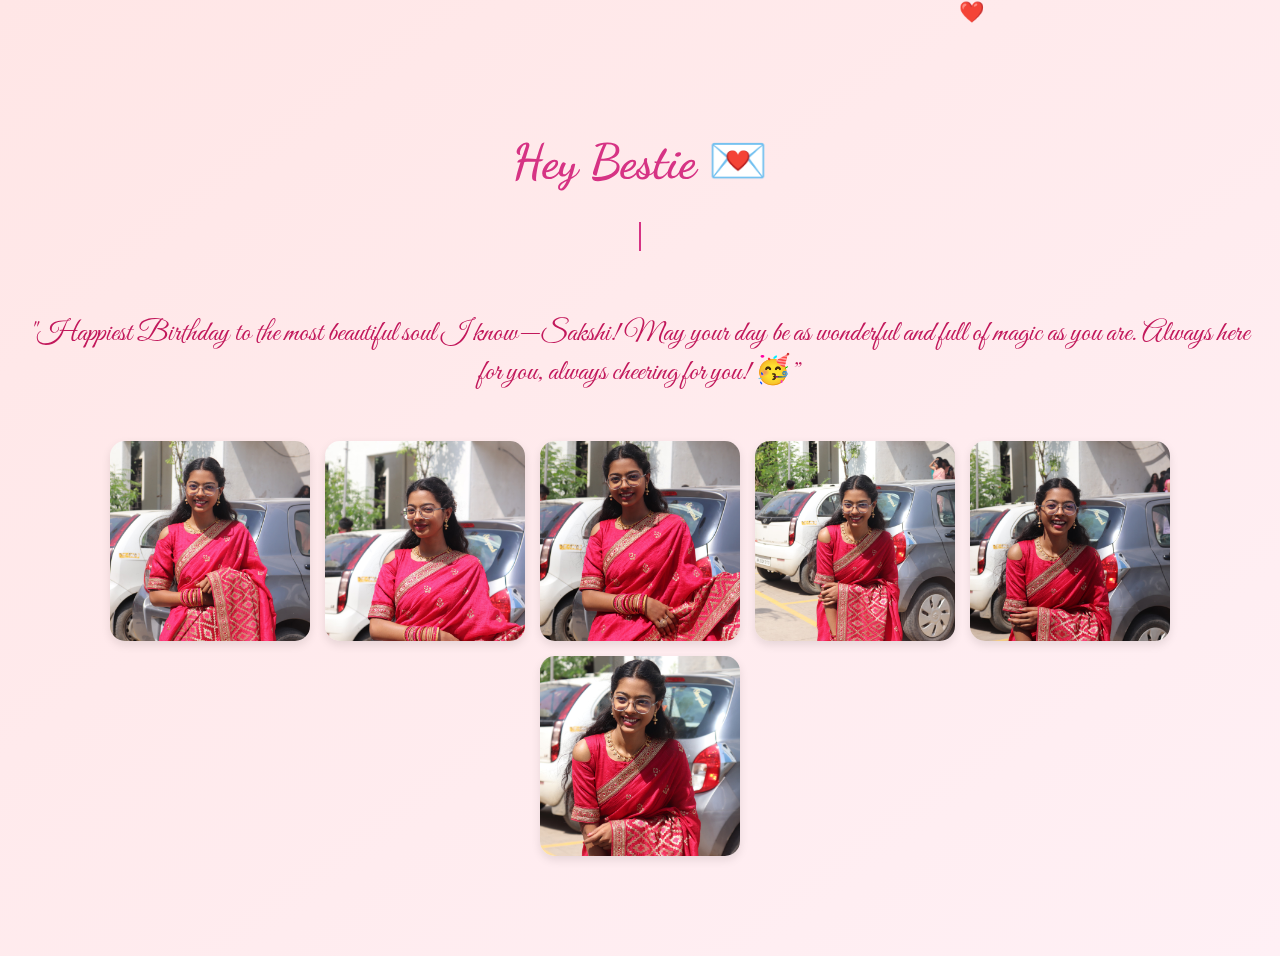
<file: Birthday.html>
<!DOCTYPE html>
<html lang="en">
<head>
  <meta charset="UTF-8">
  <meta name="viewport" content="width=device-width, initial-scale=1.0">
  <title>Happy Birthday Bestie 🎉</title>
  <link href="https://fonts.googleapis.com/css2?family=Dancing+Script&family=Great+Vibes&display=swap" rel="stylesheet">
  <style>
    body {
      margin: 0;
      font-family: 'Dancing Script', cursive;
      background: linear-gradient(to bottom right, #ffe6e6, #fff0f5);
      overflow-x: hidden;
    }

    .hearts {
      position: fixed;
      top: 0;
      left: 0;
      width: 100%;
      height: 100%;
      z-index: -1;
      overflow: hidden;
    }

    .heart {
      position: absolute;
      color: pink;
      animation: float 10s linear infinite;
      font-size: 2rem;
    }

    @keyframes float {
      0% { transform: translateY(100vh) scale(0.5); opacity: 0; }
      50% { opacity: 1; }
      100% { transform: translateY(-10vh) scale(1); opacity: 0; }
    }

    .container {
      text-align: center;
      padding: 100px 20px;
    }

    h1 {
      font-size: 3rem;
      color: #d63384;
    }

    .typewriter {
      display: inline-block;
      border-right: 2px solid #d63384;
      white-space: nowrap;
      overflow: hidden;
      font-size: 1.5rem;
      width: 0;
      animation: typing 5s steps(60, end) forwards, blink 0.75s step-end infinite;
    }

    @keyframes typing {
      from { width: 0 }
      to { width: 100% }
    }

    @keyframes blink {
      50% { border-color: transparent }
    }

    .love-letter {
      margin-top: 60px;
      font-family: 'Great Vibes', cursive;
      font-size: 1.8rem;
      color: #c2185b;
    }

    .gallery {
      display: flex;
      justify-content: center;
      flex-wrap: wrap;
      margin-top: 50px;
      gap: 15px;
    }

    .gallery img {
      width: 200px;
      height: 200px;
      object-fit: cover;
      border-radius: 15px;
      box-shadow: 0 4px 10px rgba(0,0,0,0.1);
      transition: transform 0.3s ease;
    }

    .gallery img:hover {
      transform: scale(1.05);
    }

    @media (max-width: 768px) {
      h1 {
        font-size: 2.5rem;
      }

      .typewriter {
        font-size: 1.2rem;
      }

      .gallery img {
        width: 150px;
        height: 150px;
      }
    }
  </style>
</head>
<body>
  <div class="hearts"></div>

  <div class="container">
    <h1>Hey Bestie 💌</h1>
    <div class="typewriter">
      Happy Birthday to the most amazing best friend ever! I’m so lucky to have you in my life 🎂💖
    </div>

    <div class="love-letter">
      "Happiest Birthday to the most beautiful soul I know—Sakshi! May your day be as wonderful and full of magic as you are. Always here for you, always cheering for you! 🥳”
    </div>

    <div class="gallery">
      <img src="../image\1.jpg" alt="">
      <img src="../image\2.jpg" alt="">
      <img src="../image/3.jpg" alt="">
      <img src="../image\4.jpg" alt="">
      <img src="../image\5.jpg" alt="">
      <img src="../image\6.jpg" alt="">
    </div>
  </div>

  <audio id="bg-music" autoplay loop>
    <source src="https://cdn.pixabay.com/download/audio/2022/03/15/audio_401ae4d18e.mp3?filename=happy-birthday-to-you-piano-version-14574.mp3" type="audio/mpeg">
    Your browser does not support the audio element.
  </audio>

  <script>
    // Floating hearts
    const heartContainer = document.querySelector('.hearts');
    function createHeart() {
      const heart = document.createElement('div');
      heart.classList.add('heart');
      heart.innerHTML = '❤️';
      heart.style.left = Math.random() * 100 + 'vw';
      heart.style.fontSize = (Math.random() * 20 + 10) + 'px';
      heart.style.animationDuration = (Math.random() * 5 + 5) + 's';
      heartContainer.appendChild(heart);
      setTimeout(() => heart.remove(), 10000);
    }
    setInterval(createHeart, 500);
  </script>
</body>
</html>
</file>
